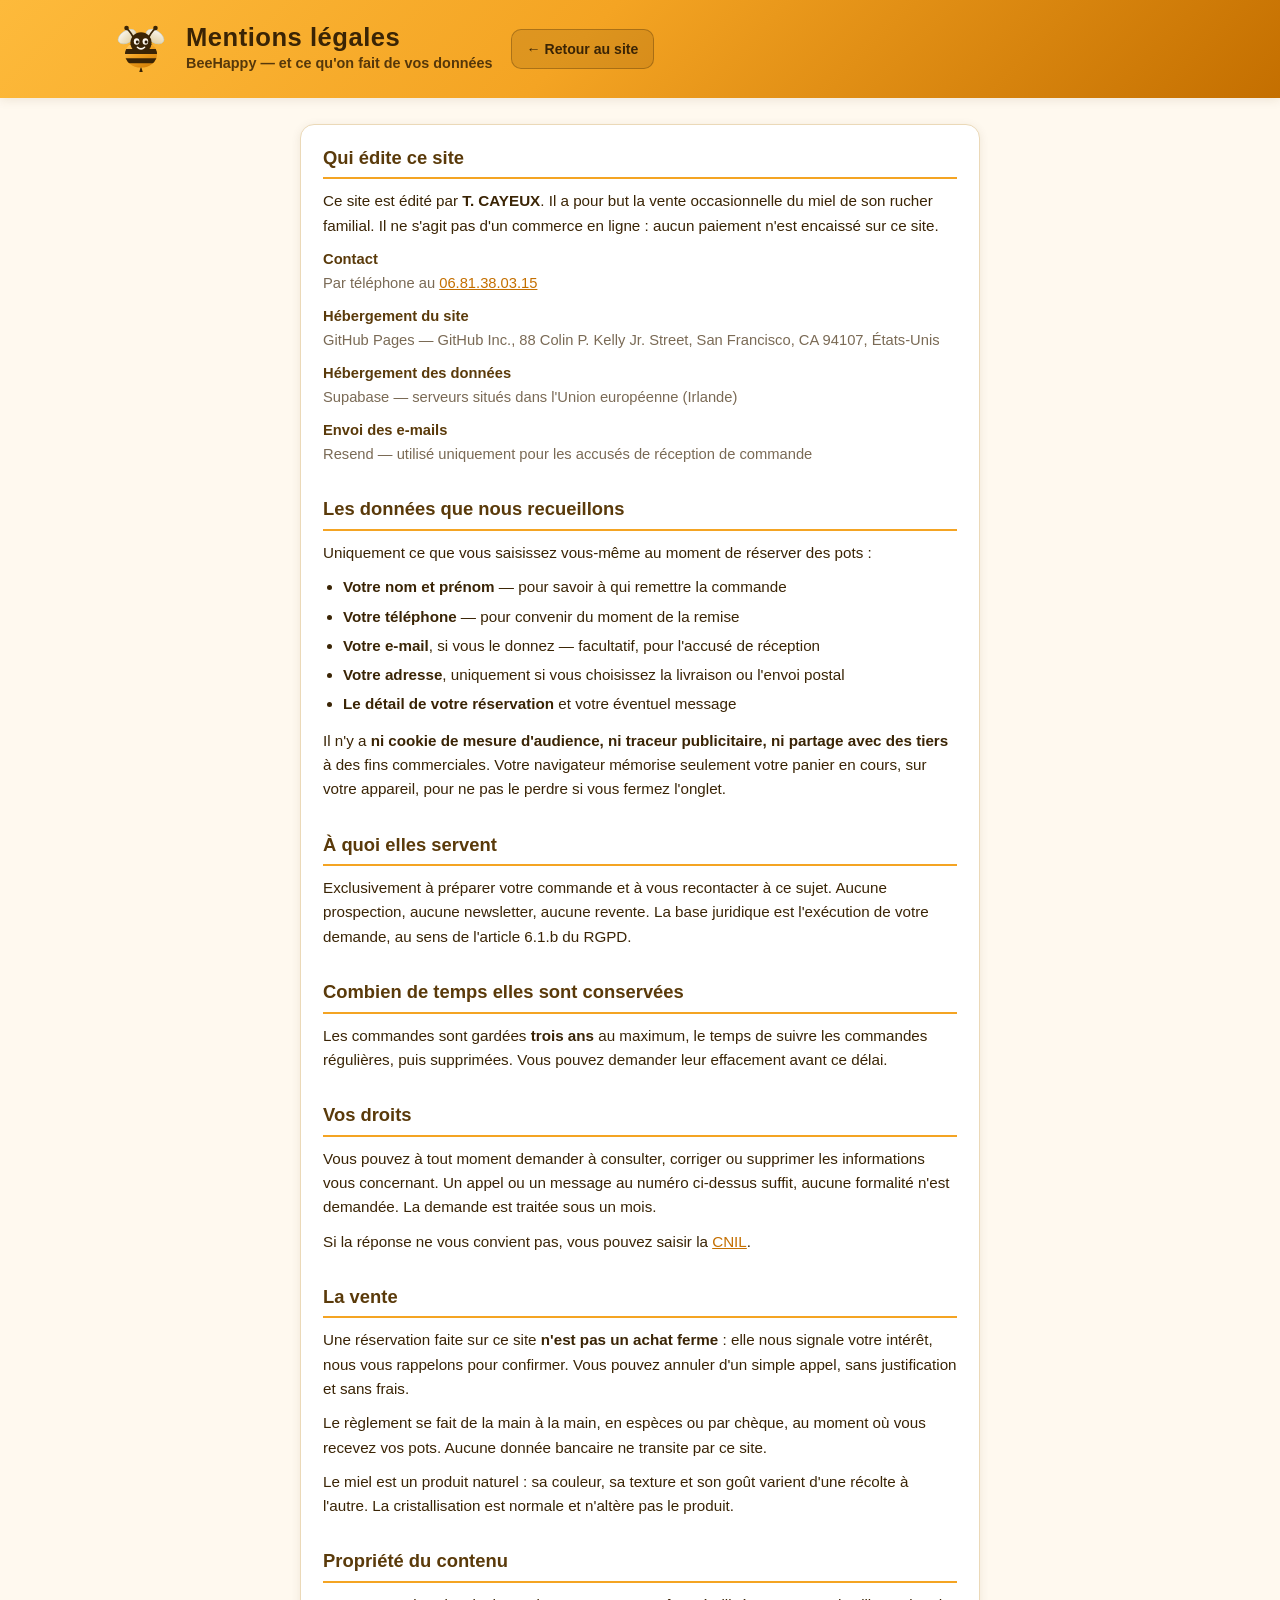
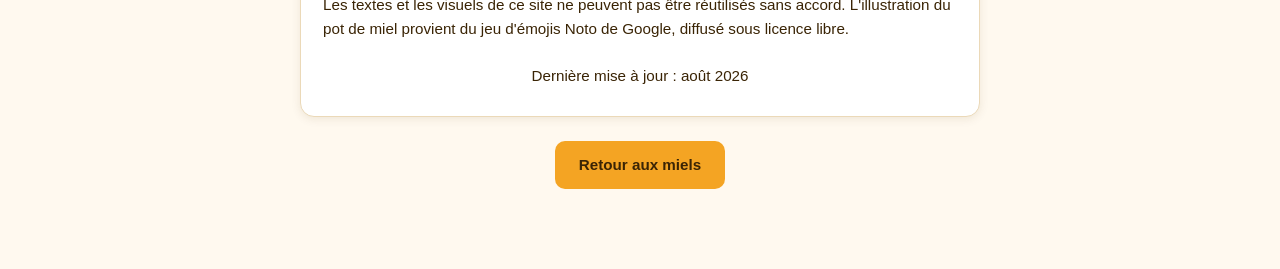
<file: mentions.html>
<!DOCTYPE html>
<html lang="fr">
<head>
<meta charset="utf-8">
<meta name="viewport" content="width=device-width, initial-scale=1">
<title>Mentions légales et confidentialité — BeeHappy</title>
<meta name="description" content="Mentions légales et traitement des données personnelles du site BeeHappy, vente occasionnelle de miel.">
<link rel="canonical" href="https://beehappy.fun/mentions.html">
<meta name="robots" content="index, follow">
<link rel="stylesheet" href="style.css">
<link rel="icon" href="data:image/svg+xml,<svg xmlns='http://www.w3.org/2000/svg' viewBox='0 0 120 120'><ellipse cx='33' cy='36' rx='19' ry='11.5' transform='rotate(-32 33 36)' fill='%23fff'/><ellipse cx='87' cy='36' rx='19' ry='11.5' transform='rotate(32 87 36)' fill='%23fff'/><ellipse cx='60' cy='70' rx='31' ry='26' fill='%23F4A423'/><path d='M29 78h62v9.5H29z M29 60h62v9.5H29z M29 42h62v9.5H29z' fill='%233A2405'/><circle cx='60' cy='48' r='20.5' fill='%233A2405'/><circle cx='51.5' cy='45.5' r='5.6' fill='%23fff'/><circle cx='68.5' cy='45.5' r='5.6' fill='%23fff'/><circle cx='52.8' cy='46.6' r='2.9' fill='%232A1A04'/><circle cx='69.8' cy='46.6' r='2.9' fill='%232A1A04'/></svg>">
<style>
  .doc { max-width: 720px; }
  .doc h2 {
    font-size: 1.15rem; color: var(--brun); margin: 28px 0 10px;
    padding-bottom: 5px; border-bottom: 2px solid var(--miel);
  }
  .doc h2:first-of-type { margin-top: 0; }
  .doc p, .doc li { color: var(--brun-fonce); font-size: .95rem; }
  .doc p { margin-bottom: 10px; }
  .doc ul { margin: 8px 0 12px 20px; }
  .doc li { margin-bottom: 5px; }
  .doc .bloc {
    background: var(--blanc); border: 1px solid var(--bordure);
    border-radius: var(--radius); padding: 18px 22px; box-shadow: var(--ombre);
  }
  .doc dl { margin: 8px 0; }
  .doc dt { font-weight: 700; color: var(--brun); margin-top: 10px; font-size: .92rem; }
  .doc dd { margin-left: 0; color: var(--gris); font-size: .92rem; }
  .maj { font-size: .84rem; color: var(--gris); margin-top: 22px; text-align: center; }
</style>
</head>
<body>

<header class="entete">
  <div class="entete-interieur">
    <div class="logo-bloc">
      <svg class="logo-svg" viewBox="0 0 120 120" aria-hidden="true">
        <defs>
          <linearGradient id="a" x1="0" y1="0" x2=".4" y2="1">
            <stop offset="0" stop-color="#FFFFFF" stop-opacity=".95"/><stop offset="1" stop-color="#DCEBF5" stop-opacity=".62"/>
          </linearGradient>
          <linearGradient id="c" x1=".2" y1="0" x2=".8" y2="1">
            <stop offset="0" stop-color="#FFD277"/><stop offset=".45" stop-color="#F4A423"/><stop offset="1" stop-color="#D07C05"/>
          </linearGradient>
          <clipPath id="k"><ellipse cx="60" cy="70" rx="31" ry="26"/></clipPath>
        </defs>
        <ellipse cx="33" cy="36" rx="19" ry="11.5" transform="rotate(-32 33 36)" fill="url(#a)" stroke="#B9CFE0" stroke-width="1.4" stroke-opacity=".7"/>
        <ellipse cx="87" cy="36" rx="19" ry="11.5" transform="rotate(32 87 36)" fill="url(#a)" stroke="#B9CFE0" stroke-width="1.4" stroke-opacity=".7"/>
        <path d="M60 94 l3.4 10.5 -6.8 0 z" fill="#3A2405"/>
        <ellipse cx="60" cy="70" rx="31" ry="26" fill="url(#c)"/>
        <g clip-path="url(#k)" fill="#3A2405">
          <path d="M28 78 h64 v9.5 H28 z"/><path d="M28 60 h64 v9.5 H28 z"/><path d="M28 42 h64 v9.5 H28 z"/>
        </g>
        <g fill="none" stroke="#3A2405" stroke-width="3.4" stroke-linecap="round">
          <path d="M48 44 C43 32 38 25 33 21"/><path d="M72 44 C77 32 82 25 87 21"/>
        </g>
        <circle cx="32" cy="19.5" r="4.4" fill="#3A2405"/><circle cx="88" cy="19.5" r="4.4" fill="#3A2405"/>
        <circle cx="60" cy="48" r="20.5" fill="#3A2405"/>
        <ellipse cx="51.5" cy="45.5" rx="5.4" ry="6.2" fill="#FFF9EF"/>
        <ellipse cx="68.5" cy="45.5" rx="5.4" ry="6.2" fill="#FFF9EF"/>
        <circle cx="52.8" cy="46.6" r="2.9" fill="#2A1A04"/><circle cx="69.8" cy="46.6" r="2.9" fill="#2A1A04"/>
        <path d="M53 56.5 q7 6.5 14 0" fill="none" stroke="#FFF9EF" stroke-width="2.8" stroke-linecap="round"/>
      </svg>
      <div>
        <h1 class="titre-site">Mentions légales</h1>
        <p class="sous-titre-site">BeeHappy — et ce qu'on fait de vos données</p>
      </div>
    </div>
    <a class="btn-gestion" href="index.html">← Retour au site</a>
  </div>
</header>

<main class="page doc">

  <div class="bloc">

    <h2>Qui édite ce site</h2>
    <p>
      Ce site est édité par <strong>T. CAYEUX</strong>. Il a
      pour but la vente occasionnelle du miel de son rucher familial.
      Il ne s'agit pas d'un commerce en ligne : aucun paiement n'est encaissé sur ce site.
    </p>
    <dl>
      <dt>Contact</dt>
      <dd id="mContact">Par téléphone au 06.81.38.03.15</dd>
      <dt>Hébergement du site</dt>
      <dd>GitHub Pages — GitHub Inc., 88 Colin P. Kelly Jr. Street, San Francisco, CA 94107, États-Unis</dd>
      <dt>Hébergement des données</dt>
      <dd>Supabase — serveurs situés dans l'Union européenne (Irlande)</dd>
      <dt>Envoi des e-mails</dt>
      <dd>Resend — utilisé uniquement pour les accusés de réception de commande</dd>
    </dl>

    <h2>Les données que nous recueillons</h2>
    <p>Uniquement ce que vous saisissez vous-même au moment de réserver des pots :</p>
    <ul>
      <li><strong>Votre nom et prénom</strong> — pour savoir à qui remettre la commande</li>
      <li><strong>Votre téléphone</strong> — pour convenir du moment de la remise</li>
      <li><strong>Votre e-mail</strong>, si vous le donnez — facultatif, pour l'accusé de réception</li>
      <li><strong>Votre adresse</strong>, uniquement si vous choisissez la livraison ou l'envoi postal</li>
      <li><strong>Le détail de votre réservation</strong> et votre éventuel message</li>
    </ul>
    <p>
      Il n'y a <strong>ni cookie de mesure d'audience, ni traceur publicitaire, ni partage
      avec des tiers</strong> à des fins commerciales. Votre navigateur mémorise seulement
      votre panier en cours, sur votre appareil, pour ne pas le perdre si vous fermez l'onglet.
    </p>

    <h2>À quoi elles servent</h2>
    <p>
      Exclusivement à préparer votre commande et à vous recontacter à ce sujet.
      Aucune prospection, aucune newsletter, aucune revente.
      La base juridique est l'exécution de votre demande, au sens de l'article 6.1.b du RGPD.
    </p>

    <h2>Combien de temps elles sont conservées</h2>
    <p>
      Les commandes sont gardées <strong>trois ans</strong> au maximum, le temps de suivre
      les commandes régulières, puis supprimées. Vous pouvez demander leur effacement avant ce délai.
    </p>

    <h2>Vos droits</h2>
    <p>
      Vous pouvez à tout moment demander à consulter, corriger ou supprimer les informations
      vous concernant. Un appel ou un message au numéro ci-dessus suffit, aucune formalité n'est
      demandée. La demande est traitée sous un mois.
    </p>
    <p>
      Si la réponse ne vous convient pas, vous pouvez saisir la
      <a href="https://www.cnil.fr/fr/plaintes" target="_blank" rel="noopener">CNIL</a>.
    </p>

    <h2>La vente</h2>
    <p>
      Une réservation faite sur ce site <strong>n'est pas un achat ferme</strong> : elle nous
      signale votre intérêt, nous vous rappelons pour confirmer. Vous pouvez annuler d'un simple
      appel, sans justification et sans frais.
    </p>
    <p>
      Le règlement se fait de la main à la main, en espèces ou par chèque, au moment où vous
      recevez vos pots. Aucune donnée bancaire ne transite par ce site.
    </p>
    <p>
      Le miel est un produit naturel : sa couleur, sa texture et son goût varient d'une récolte
      à l'autre. La cristallisation est normale et n'altère pas le produit.
    </p>

    <h2>Propriété du contenu</h2>
    <p>
      Les textes et les visuels de ce site ne peuvent pas être réutilisés sans accord.
      L'illustration du pot de miel provient du jeu d'émojis Noto de Google, diffusé sous licence libre.
    </p>

    <p class="maj">Dernière mise à jour : août 2026</p>

  </div>

  <div style="text-align:center;margin-top:24px">
    <a href="index.html" class="btn btn-principal" style="text-decoration:none;display:inline-block;padding:12px 24px">
      Retour aux miels
    </a>
  </div>

</main>

<script src="config.js"></script>
<script>
if (typeof CONFIG !== 'undefined') {
  const p = document.getElementById('mProducteur');
  if (p && CONFIG.PRODUCTEUR) p.textContent = CONFIG.PRODUCTEUR;
  const c = document.getElementById('mContact');
  if (c && CONFIG.TELEPHONE) {
    const tel = CONFIG.TELEPHONE.replace(/[^0-9+]/g, '');
    c.innerHTML = 'Par téléphone au <a href="tel:' + tel + '">' + CONFIG.TELEPHONE + '</a>';
  }
  document.querySelectorAll('.titre-site').forEach(() => {});
}
</script>
</body>
</html>
</file>
<file: style.css>
/* ============================================================
   BEE HAPPY - Feuille de style commune
   Couleurs reprises de l'etiquette du pot
   ============================================================ */

:root {
  --miel-clair:   #FDBA3B;
  --miel:         #F4A423;
  --miel-fonce:   #E08A0B;
  --ambre:        #C46F00;
  --brun:         #5A3A0A;
  --brun-fonce:   #3A2405;
  --creme:        #FFF9EF;
  --creme-2:      #FDF0D8;
  --blanc:        #FFFFFF;
  --gris:         #7A6A55;
  --bordure:      #EBD9B8;
  --vert:         #2E7D4F;
  --rouge:        #C0392B;
  --ombre:        0 2px 10px rgba(90, 58, 10, .10);
  --ombre-forte:  0 8px 30px rgba(90, 58, 10, .18);
  --radius:       14px;
}

* { box-sizing: border-box; margin: 0; padding: 0; }

body {
  font-family: "Segoe UI", Roboto, -apple-system, "Helvetica Neue", Arial, sans-serif;
  background: var(--creme);
  color: var(--brun-fonce);
  line-height: 1.6;
  -webkit-font-smoothing: antialiased;
}

img { max-width: 100%; display: block; }
a { color: var(--ambre); }

/* ---------- Bandeau superieur ---------- */
.entete {
  background: linear-gradient(135deg, var(--miel-clair) 0%, var(--miel) 45%, var(--ambre) 100%);
  color: var(--brun-fonce);
  padding: 0;
  box-shadow: var(--ombre);
  position: relative;
  z-index: 20;
}
.entete-interieur {
  max-width: 1100px;
  margin: 0 auto;
  padding: 18px 20px;
  display: flex;
  align-items: center;
  gap: 18px;
  flex-wrap: wrap;
}
.logo-bloc { display: flex; align-items: center; gap: 14px; }
.logo-svg { width: 62px; height: 62px; flex-shrink: 0; }
.titre-site { font-size: 1.6rem; font-weight: 800; letter-spacing: .5px; line-height: 1.1; }
.sous-titre-site { font-size: .9rem; font-weight: 600; opacity: .85; }
.entete-contact { margin-left: auto; text-align: right; font-size: .88rem; font-weight: 600; }
.entete-contact a { color: var(--brun-fonce); text-decoration: none; }

/* Bouton d'acces a l'espace de gestion */
.btn-gestion {
  display: inline-flex; align-items: center; gap: 7px;
  background: rgba(58, 36, 5, .12);
  border: 1.5px solid rgba(58, 36, 5, .3);
  color: var(--brun-fonce); text-decoration: none;
  padding: 8px 15px; border-radius: 10px;
  font-size: .88rem; font-weight: 700; white-space: nowrap;
  transition: background .15s ease, border-color .15s ease, transform .1s ease;
}
.btn-gestion:hover { background: var(--brun-fonce); border-color: var(--brun-fonce); color: var(--miel-clair); }
.btn-gestion:active { transform: translateY(1px); }
.btn-gestion svg { flex-shrink: 0; }

/* ---------- Contenu ---------- */
.page { max-width: 1100px; margin: 0 auto; padding: 26px 20px 80px; }

.accroche {
  background: var(--blanc);
  border: 1px solid var(--bordure);
  border-left: 5px solid var(--miel);
  border-radius: var(--radius);
  padding: 18px 22px;
  margin-bottom: 28px;
  box-shadow: var(--ombre);
}
.accroche p { color: var(--gris); }
.accroche p + p { margin-top: 6px; }

h2.titre-section {
  font-size: 1.35rem;
  margin: 30px 0 14px;
  color: var(--brun);
  display: flex; align-items: center; gap: 10px;
}
h2.titre-section::before {
  content: ""; width: 22px; height: 4px; border-radius: 4px;
  background: var(--miel); display: inline-block;
}

/* ---------- Grille des miels ---------- */
.grille-miels {
  display: grid;
  grid-template-columns: repeat(auto-fill, minmax(250px, 1fr));
  gap: 18px;
}
.carte-miel {
  background: var(--blanc);
  border: 1px solid var(--bordure);
  border-radius: var(--radius);
  padding: 18px;
  display: flex; flex-direction: column;
  box-shadow: var(--ombre);
  transition: transform .15s ease, box-shadow .15s ease;
}
.carte-miel:hover { transform: translateY(-3px); box-shadow: var(--ombre-forte); }
.carte-miel.epuise { opacity: .55; }
.pot-icone { width: 54px; height: 54px; margin-bottom: 10px; }
.nom-miel { font-size: 1.12rem; font-weight: 700; color: var(--brun); }
.contenance-miel { font-size: .8rem; color: var(--gris); font-weight: 600; text-transform: uppercase; letter-spacing: .5px; }
.desc-miel { font-size: .9rem; color: var(--gris); margin: 8px 0 12px; flex: 1; }
.ligne-prix { display: flex; align-items: baseline; justify-content: space-between; margin-bottom: 12px; }
.prix-miel { font-size: 1.4rem; font-weight: 800; color: var(--ambre); }
.stock-miel { font-size: .8rem; font-weight: 700; }
.stock-ok { color: var(--vert); }
.stock-bas { color: var(--miel-fonce); }
.stock-zero { color: var(--rouge); }

/* ---------- Choix du format (250 g / 500 g / 1 kg) ---------- */
.formats {
  display: flex; gap: 6px; flex-wrap: wrap; margin-bottom: 12px;
}
.format {
  flex: 1 1 auto; min-width: 62px;
  padding: 7px 10px; border: 1.5px solid var(--bordure); border-radius: 9px;
  background: var(--blanc); color: var(--brun); cursor: pointer;
  font-family: inherit; font-size: .86rem; font-weight: 700; text-align: center;
  transition: border-color .12s ease, background .12s ease;
  line-height: 1.25;
}
.format small {
  display: block; font-size: .74rem; font-weight: 600;
  color: var(--gris); margin-top: 1px;
}
.format:hover:not(:disabled) { border-color: var(--miel); }
.format.actif {
  border-color: var(--miel-fonce); background: var(--creme-2);
  box-shadow: inset 0 0 0 1px var(--miel-fonce);
}
.format.actif small { color: var(--ambre); }
.format:disabled {
  opacity: .45; cursor: not-allowed; text-decoration: line-through;
  text-decoration-color: var(--rouge);
}
.format .pastille-panier {
  display: inline-block; background: var(--miel); color: var(--brun-fonce);
  border-radius: 10px; padding: 0 5px; font-size: .7rem; margin-left: 3px;
}

.ajout-panier { display: flex; gap: 8px; align-items: center; }
.compteur { display: flex; align-items: center; border: 1px solid var(--bordure); border-radius: 10px; overflow: hidden; }
.compteur button {
  width: 34px; height: 38px; border: 0; background: var(--creme-2);
  font-size: 1.15rem; font-weight: 700; color: var(--brun); cursor: pointer;
}
.compteur button:hover:not(:disabled) { background: var(--miel-clair); }
.compteur button:disabled { opacity: .35; cursor: not-allowed; }
.compteur span { width: 38px; text-align: center; font-weight: 700; }

/* ---------- Boutons ---------- */
.btn {
  border: 0; border-radius: 10px; padding: 10px 18px;
  font-size: .95rem; font-weight: 700; cursor: pointer;
  font-family: inherit; transition: filter .15s ease, transform .1s ease;
}
.btn:active { transform: translateY(1px); }
.btn:disabled { opacity: .45; cursor: not-allowed; }
.btn-principal { background: var(--miel); color: var(--brun-fonce); flex: 1; }
.btn-principal:hover:not(:disabled) { filter: brightness(1.07); }
.btn-secondaire { background: var(--creme-2); color: var(--brun); border: 1px solid var(--bordure); }
.btn-secondaire:hover:not(:disabled) { background: var(--bordure); }
.btn-danger { background: var(--rouge); color: #fff; }
.btn-vert { background: var(--vert); color: #fff; }
.btn-large { width: 100%; padding: 14px; font-size: 1.05rem; }

/* ---------- Panier flottant ---------- */
.bouton-panier {
  position: fixed; right: 22px; bottom: 22px; z-index: 60;
  background: var(--brun); color: var(--miel-clair);
  border: 0; border-radius: 50px; padding: 15px 24px;
  font-size: 1rem; font-weight: 700; cursor: pointer;
  box-shadow: var(--ombre-forte); font-family: inherit;
  display: flex; align-items: center; gap: 10px;
}
.bouton-panier:hover { filter: brightness(1.15); }
.pastille {
  background: var(--miel); color: var(--brun-fonce);
  border-radius: 20px; padding: 1px 9px; font-size: .85rem; font-weight: 800;
}

/* ---------- Fenetre modale ---------- */
.voile {
  position: fixed; inset: 0; background: rgba(58, 36, 5, .55);
  display: none; align-items: flex-start; justify-content: center;
  padding: 20px; z-index: 100; overflow-y: auto;
}
.voile.ouvert { display: flex; }
.modale {
  background: var(--creme); border-radius: 18px; width: 100%; max-width: 620px;
  box-shadow: var(--ombre-forte); margin: auto 0; overflow: hidden;
}
.modale-entete {
  background: linear-gradient(135deg, var(--miel-clair), var(--miel));
  padding: 16px 22px; display: flex; align-items: center; justify-content: space-between;
}
.modale-entete h3 { font-size: 1.2rem; color: var(--brun-fonce); }
.fermer {
  background: rgba(255,255,255,.45); border: 0; width: 32px; height: 32px;
  border-radius: 50%; font-size: 1.2rem; cursor: pointer; color: var(--brun-fonce); line-height: 1;
}
.modale-corps { padding: 22px; }

/* ---------- Formulaire ---------- */
.champ { margin-bottom: 14px; }
.champ label { display: block; font-size: .87rem; font-weight: 700; margin-bottom: 5px; color: var(--brun); }
.champ .obligatoire { color: var(--rouge); }
.champ input, .champ select, .champ textarea {
  width: 100%; padding: 11px 13px; border: 1px solid var(--bordure);
  border-radius: 10px; font-size: .95rem; font-family: inherit;
  background: var(--blanc); color: var(--brun-fonce);
}
.champ input:focus, .champ select:focus, .champ textarea:focus {
  outline: 2px solid var(--miel); outline-offset: 0; border-color: var(--miel);
}
.champ textarea { resize: vertical; min-height: 70px; }
.deux-colonnes { display: grid; grid-template-columns: 1fr 1fr; gap: 12px; }

.choix-groupe { display: grid; gap: 8px; }
.choix {
  display: flex; gap: 11px; align-items: flex-start; padding: 12px 14px;
  border: 1px solid var(--bordure); border-radius: 10px; background: var(--blanc); cursor: pointer;
}
.choix:hover { border-color: var(--miel); }
.choix input { margin-top: 3px; accent-color: var(--miel-fonce); flex-shrink: 0; }
.choix-titre { font-weight: 700; font-size: .93rem; }
.choix-detail { font-size: .82rem; color: var(--gris); }
.choix.actif { border-color: var(--miel-fonce); background: var(--creme-2); }

/* ---------- Recapitulatif panier ---------- */
.ligne-panier {
  display: flex; align-items: center; gap: 10px; padding: 11px 0;
  border-bottom: 1px dashed var(--bordure);
}
.ligne-panier:last-of-type { border-bottom: 0; }
.lp-nom { flex: 1; font-weight: 600; font-size: .93rem; }
.lp-nom small { display: block; color: var(--gris); font-weight: 500; }
.lp-prix { font-weight: 700; min-width: 68px; text-align: right; }
.retirer { background: none; border: 0; color: var(--rouge); cursor: pointer; font-size: 1.1rem; padding: 0 4px; }

.total-bloc {
  background: var(--blanc); border: 1px solid var(--bordure);
  border-radius: 12px; padding: 14px 16px; margin: 16px 0;
}
.ligne-total { display: flex; justify-content: space-between; font-size: .92rem; color: var(--gris); }
.ligne-total.grand {
  font-size: 1.25rem; font-weight: 800; color: var(--brun);
  border-top: 2px solid var(--bordure); margin-top: 9px; padding-top: 9px;
}

/* ---------- Messages ---------- */
.alerte { padding: 12px 15px; border-radius: 10px; font-size: .9rem; font-weight: 600; margin-bottom: 14px; }
.alerte-erreur { background: #FDECEA; color: #922; border: 1px solid #F5C6C0; }
.alerte-succes { background: #E8F6EE; color: #1E5B3A; border: 1px solid #B8E0C8; }
.alerte-info { background: var(--creme-2); color: var(--brun); border: 1px solid var(--bordure); }

.vide { text-align: center; padding: 42px 20px; color: var(--gris); }
.vide-icone { font-size: 2.6rem; margin-bottom: 8px; }

.confirmation { text-align: center; padding: 12px 0 4px; }
.confirmation .grand-numero {
  font-size: 2.1rem; font-weight: 800; color: var(--ambre); margin: 6px 0 12px;
}

/* ---------- Pied de page ---------- */
.pied {
  background: var(--brun-fonce); color: var(--creme-2);
  padding: 26px 20px; text-align: center; font-size: .88rem;
}
.pied strong { color: var(--miel-clair); }
.pied a { color: var(--miel-clair); }
.lien-admin { display: inline-block; margin-top: 12px; font-size: .8rem; opacity: .5; }

/* ---------- Mobile ---------- */
@media (max-width: 620px) {
  .entete-interieur { padding: 14px 16px; }
  .titre-site { font-size: 1.3rem; }
  .entete-contact { margin-left: 0; text-align: left; }
  .btn-gestion { margin-left: auto; padding: 7px 13px; font-size: .84rem; }
  .deux-colonnes { grid-template-columns: 1fr; }
  .page { padding: 20px 14px 90px; }
  .bouton-panier { left: 14px; right: 14px; justify-content: center; }
  .modale-corps { padding: 16px; }
}
</file>
